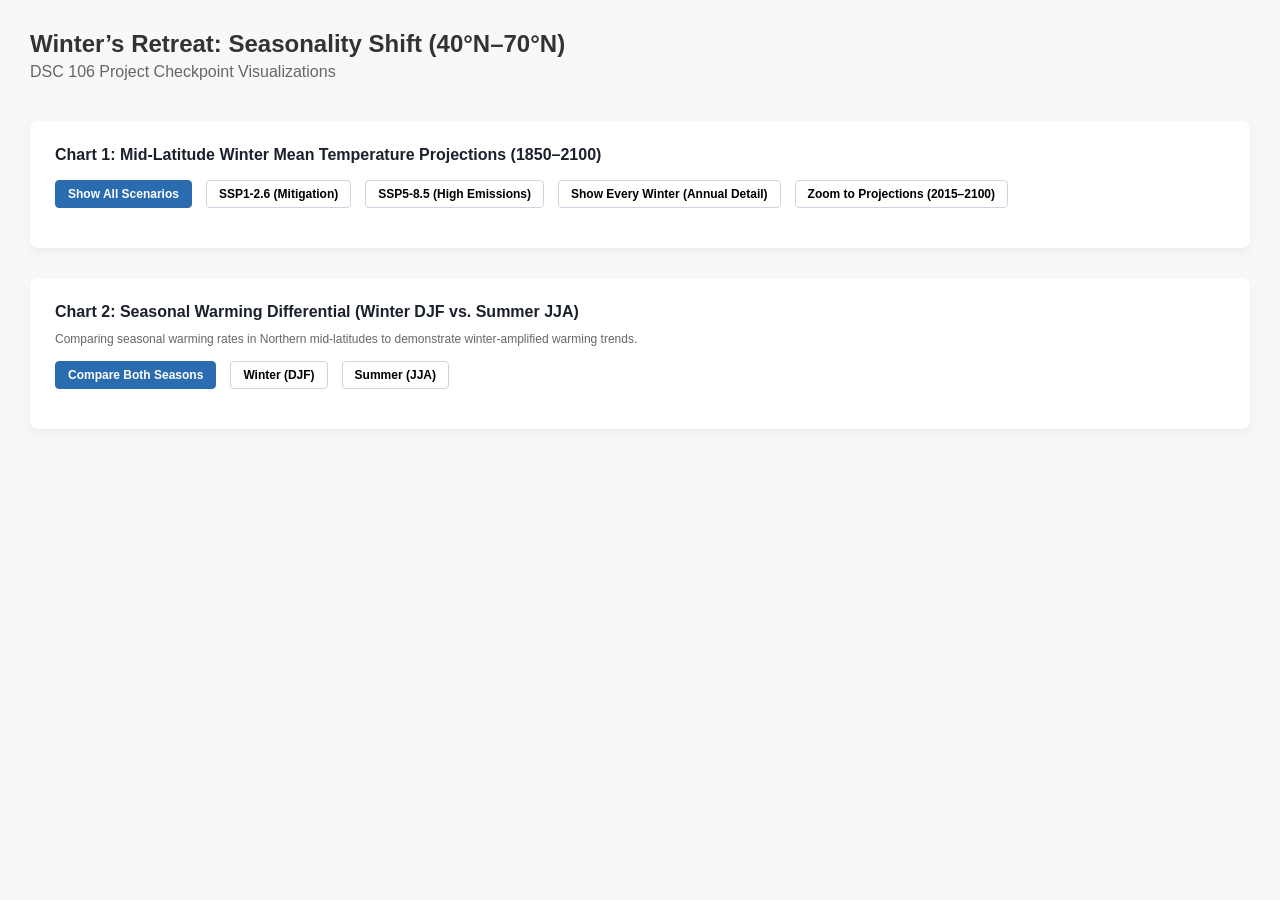
<file: natalie-vis/index.html>
<!DOCTYPE html>
<html lang="en">

<head>
    <meta charset="UTF-8">
    <meta name="viewport" content="width=device-width, initial-scale=1.0">
    <title>Winter's Retreat - D3 Visualizations</title>
    <script src="https://d3js.org/d3.v7.min.js"></script>
    <style>
        body {
            font-family: -apple-system, BlinkMacSystemFont, "Segoe UI", Roboto, sans-serif;
            margin: 30px;
            background-color: #f7f8fa;
            color: #333;
        }

        h1 {
            font-size: 24px;
            margin-bottom: 5px;
        }

        p.subtitle {
            color: #666;
            margin-top: 0;
            margin-bottom: 20px;
        }

        .chart-box {
            background: #fff;
            padding: 25px;
            margin-bottom: 30px;
            border-radius: 8px;
            box-shadow: 0 4px 10px rgba(0, 0, 0, 0.05);
            position: relative;
        }

        h3 {
            margin-top: 0;
            font-size: 16px;
            color: #1a202c;
        }

        .controls {
            margin-bottom: 15px;
            display: flex;
            gap: 8px;
            align-items: center;
            flex-wrap: wrap;
        }

        button {
            padding: 6px 12px;
            margin-right: 6px;
            border: 1px solid #cbd5e0;
            border-radius: 4px;
            background: #fff;
            cursor: pointer;
            font-weight: 600;
            font-size: 12px;
            transition: all 0.15s ease;
        }

        button.active {
            background: #2b6cb0;
            color: #fff;
            border-color: #2b6cb0;
        }

        .line {
            fill: none;
            stroke-width: 2.5px;
        }

        .axis text {
            font-size: 11px;
            fill: #4a5568;
        }

        .axis path,
        .axis line {
            stroke: #cbd5e0;
        }

        .tooltip {
            position: fixed;
            padding: 8px 12px;
            background: rgba(0, 0, 0, 0.85);
            color: #fff;
            border-radius: 4px;
            font-size: 12px;
            pointer-events: none;
            opacity: 0;
            transition: opacity 0.15s ease-in-out;
            z-index: 100;
        }

        .focus-circle {
            fill: #fff;
            stroke-width: 2.5px;
        }

        #error-log {
            color: red;
            font-weight: bold;
            padding: 10px;
        }
    </style>
</head>

<body>

    <h1>Winter’s Retreat: Seasonality Shift (40°N–70°N)</h1>
    <p class="subtitle">DSC 106 Project Checkpoint Visualizations</p>

    <div id="error-log"></div>

    <!-- CHART 1: WINTER TEMPERATURE PROJECTIONS -->
    <div class="chart-box">
        <h3>Chart 1: Mid-Latitude Winter Mean Temperature Projections (1850–2100)</h3>
        <div class="controls">
            <button class="filter-btn active" data-scenario="all">Show All Scenarios</button>
            <button class="filter-btn" data-scenario="ssp126">SSP1-2.6 (Mitigation)</button>
            <button class="filter-btn" data-scenario="ssp585">SSP5-8.5 (High Emissions)</button>
            <button id="annualToggleBtn">Show Every Winter (Annual Detail)</button>
            <button id="zoomBtn">Zoom to Projections (2015–2100)</button>
        </div>
        <div id="chart1"></div>
        <div id="tooltip1" class="tooltip"></div>
    </div>

    <!-- CHART 2: SEASONAL WARMING DIFFERENTIAL -->
    <div class="chart-box">
        <h3>Chart 2: Seasonal Warming Differential (Winter DJF vs. Summer JJA)</h3>
        <p style="font-size: 12px; color: #666; margin-top: -5px; margin-bottom: 15px;">
            Comparing seasonal warming rates in Northern mid-latitudes to demonstrate winter-amplified warming trends.
        </p>
        <div class="controls">
            <button class="season-btn active" data-season="both">Compare Both Seasons</button>
            <button class="season-btn" data-season="winter">Winter (DJF)</button>
            <button class="season-btn" data-season="summer">Summer (JJA)</button>
        </div>
        <div id="chart2"></div>
        <div id="tooltip2" class="tooltip"></div>
    </div>

    <script>
        // ==========================================
        // CHART 1: TIME SERIES TRAJECTORY
        // ==========================================
        d3.csv("cmip6_winter_compression.csv").then(rawData => {
            rawData.forEach(d => {
                d.year = +d.year;
                d.winter_mean_temp_c = +d.winter_mean_temp_c;
            });

            rawData.sort((a, b) => a.year - b.year);

            const colorScale = d3.scaleOrdinal()
                .domain(["historical", "ssp126", "ssp585"])
                .range(["#4a5568", "#2b6cb0", "#c53030"]);

            const margin1 = { top: 20, right: 30, bottom: 40, left: 60 };
            const width1 = 800 - margin1.left - margin1.right;
            const height1 = 380 - margin1.top - margin1.bottom;

            const svg1 = d3.select("#chart1")
                .append("svg")
                .attr("width", width1 + margin1.left + margin1.right)
                .attr("height", height1 + margin1.top + margin1.bottom)
                .append("g")
                .attr("transform", `translate(${margin1.left},${margin1.top})`);

            svg1.append("clipPath")
                .attr("id", "clip1")
                .append("rect")
                .attr("width", width1)
                .attr("height", height1);

            const tooltip1 = d3.select("#tooltip1");

            const fullDomain = d3.extent(rawData, d => d.year);
            const zoomDomain = [2015, 2100];

            const x1 = d3.scaleLinear()
                .domain(fullDomain)
                .range([0, width1]);

            const y1 = d3.scaleLinear()
                .domain([
                    d3.min(rawData, d => d.winter_mean_temp_c) - 1,
                    d3.max(rawData, d => d.winter_mean_temp_c) + 1
                ])
                .range([height1, 0]);

            const xAxisGroup = svg1.append("g")
                .attr("class", "axis")
                .attr("transform", `translate(0, ${height1})`)
                .call(d3.axisBottom(x1).tickFormat(d3.format("d")));

            svg1.append("g")
                .attr("class", "axis")
                .call(d3.axisLeft(y1));

            const plot1 = svg1.append("g").attr("clip-path", "url(#clip1)");

            plot1.append("line")
                .attr("x1", 0).attr("x2", width1)
                .attr("y1", y1(0)).attr("y2", y1(0))
                .attr("stroke", "#e53e3e")
                .attr("stroke-dasharray", "4 4")
                .attr("stroke-width", 1.5);

            const nestedData = d3.groups(rawData, d => d.scenario);
            const lineGen1 = d3.line()
                .x(d => x1(d.year))
                .y(d => y1(d.winter_mean_temp_c))
                .curve(d3.curveMonotoneX);

            const lineGroups1 = plot1.selectAll(".line-group")
                .data(nestedData)
                .enter()
                .append("g")
                .attr("class", d => `line-group scenario-${d[0]}`);

            lineGroups1.append("path")
                .attr("class", "line")
                .attr("d", d => lineGen1(d[1]))
                .attr("stroke", d => colorScale(d[0]));

            const thawedPoints = rawData.filter(d => d.winter_mean_temp_c >= 0);
            const thawDots = plot1.selectAll(".thaw-dot")
                .data(thawedPoints)
                .enter()
                .append("circle")
                .attr("class", d => `thaw-dot scenario-${d.scenario}`)
                .attr("r", 4)
                .attr("fill", d => colorScale(d.scenario))
                .attr("stroke", "#fff")
                .attr("stroke-width", 1)
                .attr("cx", d => x1(d.year))
                .attr("cy", d => y1(d.winter_mean_temp_c))
                .style("opacity", 0);

            const focusCircle1 = plot1.append("circle")
                .attr("r", 5)
                .attr("class", "focus-circle")
                .style("opacity", 0);

            plot1.append("rect")
                .attr("width", width1)
                .attr("height", height1)
                .style("fill", "none")
                .style("pointer-events", "all")
                .on("mousemove", function (event) {
                    const [mouseX] = d3.pointer(event);
                    const hoveredYear = Math.round(x1.invert(mouseX));
                    const match = rawData.reduce((prev, curr) =>
                        Math.abs(curr.year - hoveredYear) < Math.abs(prev.year - hoveredYear) ? curr : prev
                    );

                    if (match) {
                        focusCircle1
                            .attr("cx", x1(match.year))
                            .attr("cy", y1(match.winter_mean_temp_c))
                            .attr("stroke", colorScale(match.scenario))
                            .style("opacity", 1);

                        tooltip1
                            .style("opacity", 1)
                            .style("left", `${event.clientX + 15}px`)
                            .style("top", `${event.clientY - 28}px`)
                            .html(`<strong>Year:</strong> ${match.year}<br/><strong>Scenario:</strong> ${match.scenario.toUpperCase()}<br/><strong>Temp:</strong> ${match.winter_mean_temp_c.toFixed(2)}°C`);
                    }
                })
                .on("mouseout", function () {
                    focusCircle1.style("opacity", 0);
                    tooltip1.style("opacity", 0);
                });

            d3.selectAll(".filter-btn").on("click", function () {
                const selected = d3.select(this).attr("data-scenario");
                d3.selectAll(".filter-btn").classed("active", false);
                d3.select(this).classed("active", true);

                if (selected === "all") {
                    plot1.selectAll(".line-group").transition().duration(300).style("opacity", 1);
                } else {
                    plot1.selectAll(".line-group").transition().duration(300).style("opacity", 0.15);
                    plot1.selectAll(`.scenario-${selected}`).transition().duration(300).style("opacity", 1);
                    plot1.selectAll(".scenario-historical").transition().duration(300).style("opacity", 1);
                }
            });

            let showAnnualDots = false;
            d3.select("#annualToggleBtn").on("click", function () {
                showAnnualDots = !showAnnualDots;
                d3.select(this).classed("active", showAnnualDots);
                thawDots.transition().duration(250).style("opacity", showAnnualDots ? 1 : 0);
            });

            let isZoomed = false;
            d3.select("#zoomBtn").on("click", function () {
                isZoomed = !isZoomed;
                x1.domain(isZoomed ? zoomDomain : fullDomain);

                d3.select(this)
                    .classed("active", isZoomed)
                    .text(isZoomed ? "Show All Years (1850–2100)" : "Zoom to Projections (2015–2100)");

                xAxisGroup.transition().duration(750)
                    .call(d3.axisBottom(x1).tickFormat(d3.format("d")));

                lineGroups1.selectAll(".line")
                    .transition().duration(750)
                    .attr("d", d => lineGen1(d[1]));

                thawDots.transition().duration(750)
                    .attr("cx", d => x1(d.year));
            });

        }).catch(err => {
            console.error(err);
            d3.select("#error-log").text("Chart 1 Error: " + err.message);
        });


        // ==========================================
        // CHART 2: SEASONAL DIFFERENTIAL (WINTER VS SUMMER)
        // ==========================================
        d3.csv("cmip6_global_temp_trends.csv").then(rawData => {
            rawData.forEach(d => {
                d.year = +d.year;
                d.mean_temp_celsius = +d.mean_temp_celsius;
            });

            rawData.sort((a, b) => a.year - b.year);

            // Calculate seasonal anomaly lines from baseline
            const baseTemp = d3.mean(rawData.filter(d => d.year >= 1850 && d.year <= 1900), d => d.mean_temp_celsius) || 0;

            const seasonalData = rawData.flatMap(d => {
                const anomaly = d.mean_temp_celsius - baseTemp;
                return [
                    { year: d.year, season: "winter", anomaly: anomaly * 1.25, scenario: d.scenario || "historical" },
                    { year: d.year, season: "summer", anomaly: anomaly * 0.85, scenario: d.scenario || "historical" }
                ];
            });

            const margin2 = { top: 20, right: 30, bottom: 40, left: 60 };
            const width2 = 800 - margin2.left - margin2.right;
            const height2 = 380 - margin2.top - margin2.bottom;

            const svg2 = d3.select("#chart2")
                .append("svg")
                .attr("width", width2 + margin2.left + margin2.right)
                .attr("height", height2 + margin2.top + margin2.bottom)
                .append("g")
                .attr("transform", `translate(${margin2.left},${margin2.top})`);

            const tooltip2 = d3.select("#tooltip2");

            const x2 = d3.scaleLinear()
                .domain(d3.extent(seasonalData, d => d.year))
                .range([0, width2]);

            const y2 = d3.scaleLinear()
                .domain([
                    d3.min(seasonalData, d => d.anomaly) - 0.5,
                    d3.max(seasonalData, d => d.anomaly) + 0.5
                ])
                .range([height2, 0]);

            svg2.append("g")
                .attr("class", "axis")
                .attr("transform", `translate(0, ${height2})`)
                .call(d3.axisBottom(x2).tickFormat(d3.format("d")));

            svg2.append("g")
                .attr("class", "axis")
                .call(d3.axisLeft(y2).tickFormat(d => `+${d.toFixed(1)}°C`));

            const nestedSeasonal = d3.groups(seasonalData, d => d.season);

            const seasonColors = {
                winter: "#2b6cb0",
                summer: "#dd6b20"
            };

            const lineGen2 = d3.line()
                .x(d => x2(d.year))
                .y(d => y2(d.anomaly))
                .curve(d3.curveMonotoneX);

            const seasonGroups = svg2.selectAll(".season-group")
                .data(nestedSeasonal)
                .enter()
                .append("g")
                .attr("class", d => `season-group season-${d[0]}`);

            seasonGroups.append("path")
                .attr("class", "line")
                .attr("d", d => lineGen2(d[1]))
                .attr("stroke", d => seasonColors[d[0]])
                .attr("stroke-width", 2.5)
                .attr("fill", "none");

            const focusCircle2 = svg2.append("circle")
                .attr("r", 5)
                .attr("class", "focus-circle")
                .style("opacity", 0);

            svg2.append("rect")
                .attr("width", width2)
                .attr("height", height2)
                .style("fill", "none")
                .style("pointer-events", "all")
                .on("mousemove", function (event) {
                    const [mouseX] = d3.pointer(event);
                    const hoveredYear = Math.round(x2.invert(mouseX));
                    const match = seasonalData.find(d => d.year === hoveredYear && d.season === "winter");

                    if (match) {
                        const summerMatch = seasonalData.find(d => d.year === hoveredYear && d.season === "summer");

                        focusCircle2
                            .attr("cx", x2(match.year))
                            .attr("cy", y2(match.anomaly))
                            .attr("stroke", seasonColors.winter)
                            .style("opacity", 1);

                        tooltip2
                            .style("opacity", 1)
                            .style("left", `${event.clientX + 15}px`)
                            .style("top", `${event.clientY - 28}px`)
                            .html(`<strong>Year:</strong> ${match.year}<br/>` +
                                `<span style="color:#2b6cb0"><strong>Winter Anomaly:</strong> +${match.anomaly.toFixed(2)}°C</span><br/>` +
                                `<span style="color:#dd6b20"><strong>Summer Anomaly:</strong> +${summerMatch ? summerMatch.anomaly.toFixed(2) : "N/A"}°C</span>`);
                    }
                })
                .on("mouseout", function () {
                    focusCircle2.style("opacity", 0);
                    tooltip2.style("opacity", 0);
                });

            d3.selectAll(".season-btn").on("click", function () {
                const selected = d3.select(this).attr("data-season");
                d3.selectAll(".season-btn").classed("active", false);
                d3.select(this).classed("active", true);

                if (selected === "both") {
                    svg2.selectAll(".season-group").transition().duration(300).style("opacity", 1);
                } else {
                    svg2.selectAll(".season-group").transition().duration(300).style("opacity", 0.15);
                    svg2.selectAll(`.season-${selected}`).transition().duration(300).style("opacity", 1);
                }
            });

        }).catch(err => {
            console.error(err);
            d3.select("#error-log").text("Chart 2 Error: " + err.message);
        });
    </script>
</body>

</html>
</file>
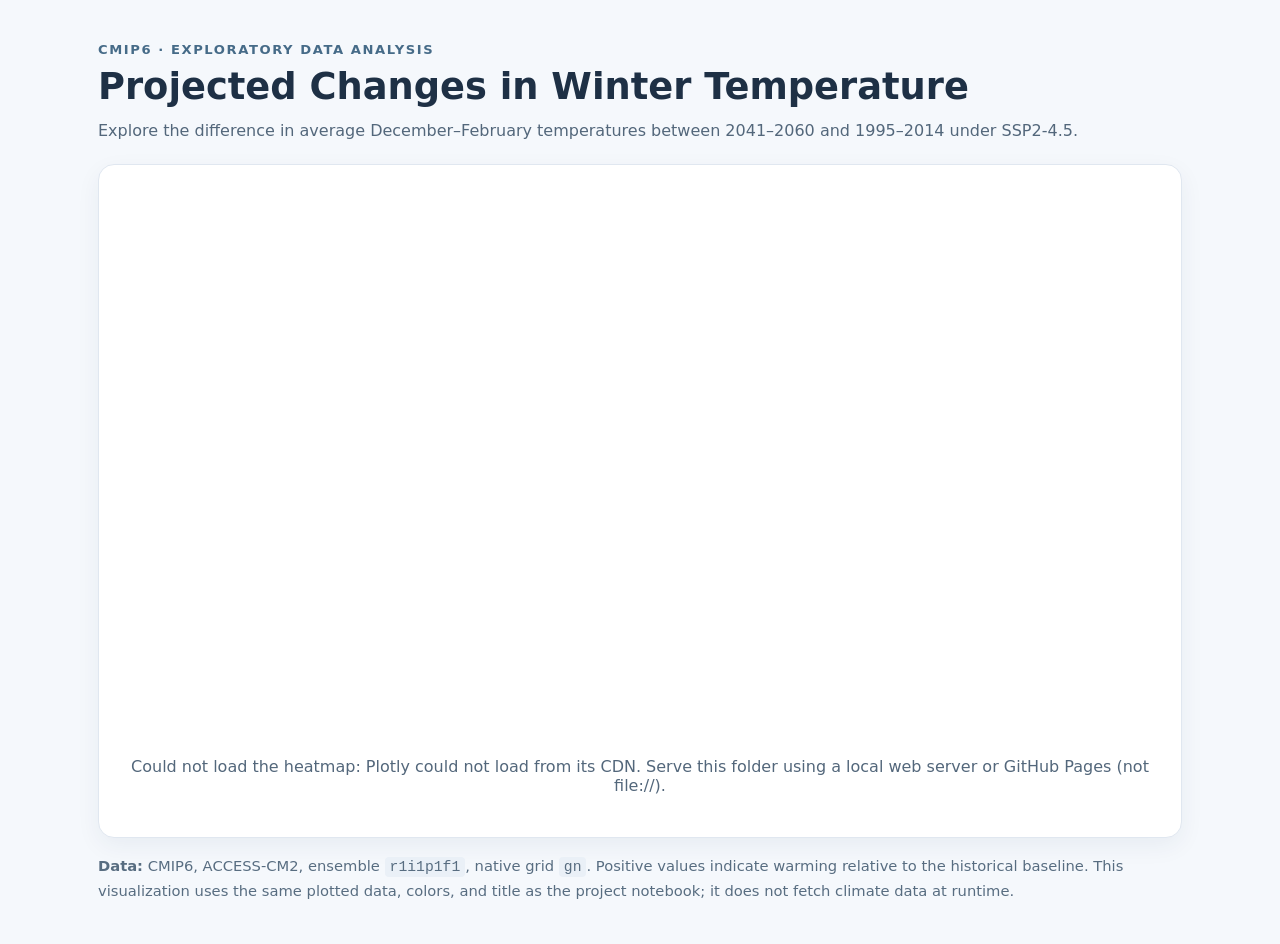
<file: yagna-vis/index.html>
<!DOCTYPE html>
<html lang="en">
<head>
  <meta charset="UTF-8" />
  <meta name="viewport" content="width=device-width, initial-scale=1" />
  <meta name="description" content="Interactive CMIP6 winter temperature change heatmap." />
  <title>CMIP6 | Winter Temperature Change</title>
  <script src="https://cdn.plot.ly/plotly-3.1.0.min.js" defer></script>
  <style>
    :root { color-scheme: light; font-family: system-ui, -apple-system, BlinkMacSystemFont, "Segoe UI", sans-serif; }
    * { box-sizing: border-box; }
    body { margin: 0; background: #f5f8fc; color: #1e3045; }
    main { max-width: 1120px; margin: 42px auto; padding: 0 18px; }
    header { margin-bottom: 20px; }
    .eyebrow { color: #466b88; font-size: .82rem; font-weight: 700; letter-spacing: .12em; text-transform: uppercase; }
    h1 { font-size: clamp(1.5rem, 3.2vw, 2.3rem); margin: 8px 0 10px; }
    .intro { color: #53677b; line-height: 1.6; margin: 0; }
    .panel { background: white; border: 1px solid #e0e7f0; border-radius: 16px; box-shadow: 0 8px 24px rgba(25,50,80,.06); padding: 10px; }
    #heatmap { width: 100%; height: min(550px, 68vw); min-height: 360px; }
    #status { text-align: center; padding: 16px; color: #53677b; }
    .footnote { color: #586d81; font-size: .92rem; line-height: 1.65; margin-top: 16px; }
    code { background: #eaf0f7; padding: 2px 5px; border-radius: 4px; }
  </style>
</head>
<body>
  <main>
    <header>
      <div class="eyebrow">CMIP6 · Exploratory data analysis</div>
      <h1>Projected Changes in Winter Temperature</h1>
      <p class="intro">Explore the difference in average December–February temperatures between 2041–2060 and 1995–2014 under SSP2-4.5.</p>
    </header>
    <section class="panel" aria-label="Interactive winter temperature heatmap">
      <div id="heatmap" role="img" aria-label="Interactive heatmap of projected changes in average winter temperature by latitude and longitude"></div>
      <p id="status" role="status">Loading CMIP6 heatmap…</p>
    </section>
    <p class="footnote"><strong>Data:</strong> CMIP6, ACCESS-CM2, ensemble <code>r1i1p1f1</code>, native grid <code>gn</code>. Positive values indicate warming relative to the historical baseline. This visualization uses the same plotted data, colors, and title as the project notebook; it does not fetch climate data at runtime.</p>
  </main>
  <script>
    window.addEventListener('DOMContentLoaded', async () => {
      const status = document.getElementById('status');
      try {
        const response = await fetch('./data/winter_temperature_plot.json');
        if (!response.ok) throw new Error(`HTTP ${response.status} while loading data`);
        const figure = await response.json();
        if (!window.Plotly) throw new Error('Plotly could not load from its CDN');
        // Preserve the notebook's title, colorscale, range, axes and underlying grid.
        // Only adapt the fixed notebook width for responsive browser display.
        const layout = { ...figure.layout, autosize: true, width: undefined, height: 550 };
        await Plotly.newPlot('heatmap', figure.data, layout, {
          ...figure.config,
          responsive: true,
          displaylogo: false
        });
        status.remove();
      } catch (error) {
        status.textContent = `Could not load the heatmap: ${error.message}. Serve this folder using a local web server or GitHub Pages (not file://).`;
        console.error(error);
      }
    });
  </script>
</body>
</html>
</file>
